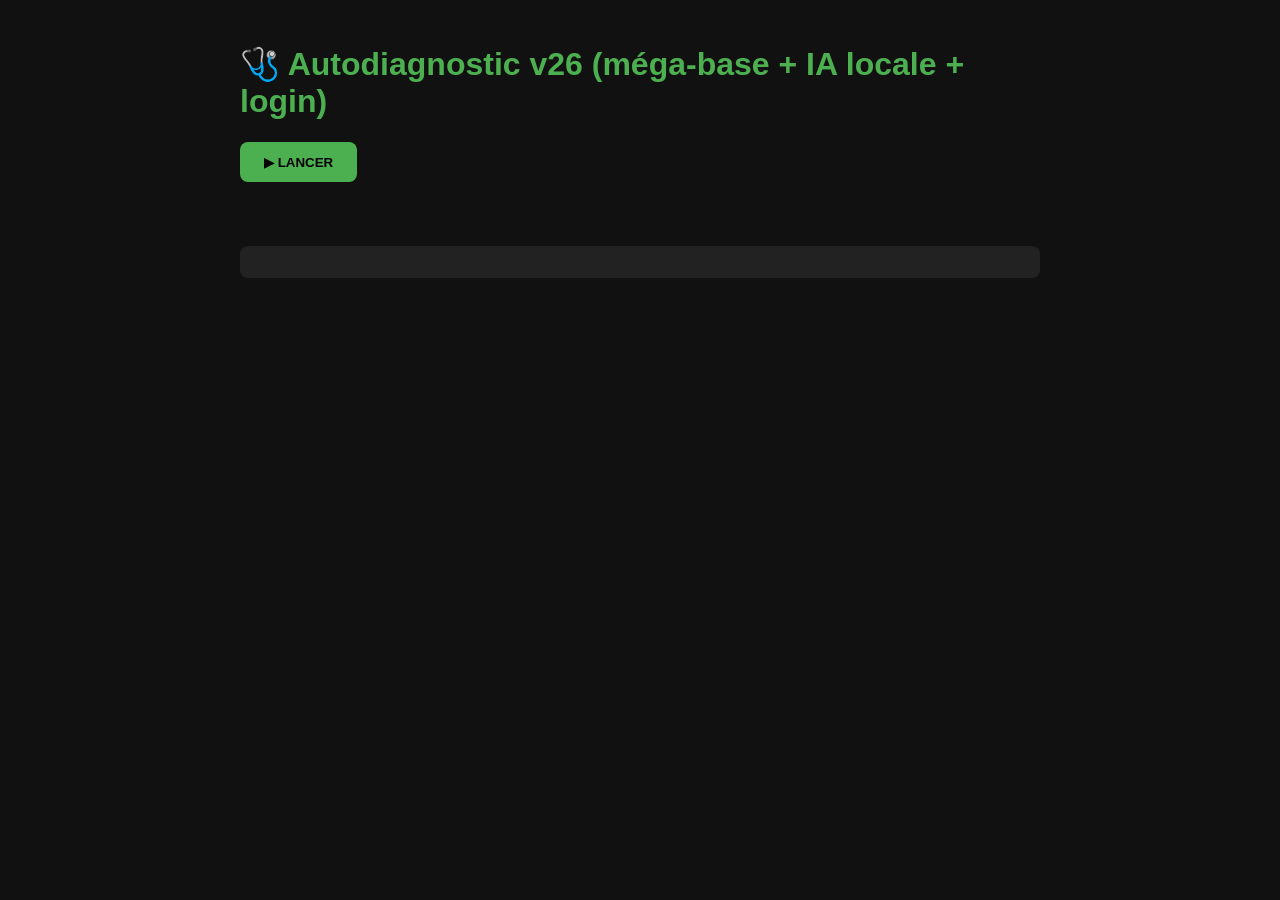
<file: tools/autodiag.html>
<!DOCTYPE html><html lang="fr"><head><meta charset="UTF-8"><meta name="viewport" content="width=device-width,initial-scale=1"><title>Autodiagnostic v26</title>
<style>body{font-family:'Segoe UI',sans-serif;background:#111;color:#eee;padding:1.5rem;max-width:800px;margin:auto}h1{color:#4caf50}td{padding:.5rem;border-bottom:1px solid #333;font-size:.85rem}.ok{color:#4caf50;font-weight:700}.ko{color:#ff5252;font-weight:700}.warn{color:#ffb300;font-weight:700}#verdict{margin:1rem 0;padding:1rem;border-radius:8px;font-weight:700}button{padding:.8rem 1.5rem;background:#4caf50;border:none;border-radius:8px;font-weight:700;cursor:pointer}pre{background:#222;padding:1rem;border-radius:8px;overflow:auto;font-size:.75rem}</style></head><body>
<h1>🩺 Autodiagnostic v26 (méga-base + IA locale + login)</h1><button onclick="run()">▶ LANCER</button><div id="verdict"></div><div id="out"></div><pre id="report"></pre>
<script>
const JS=['js/data.js','js/engine.js','js/search-v25.js','js/mega-pannes.js','js/app.js','js/fiches-techniques.js'];
const CORE=['index.html','manifest.json','service-worker.js','css/styles.css'].concat(JS,['images/icon.svg','data/recalls-feed.json','tools/fetch-recalls.mjs','tools/generate-icons.html','tools/upload-icons-github.html','tools/github-push.html','.github/workflows/monthly-recalls.yml']);
const SECRET_RE=/Kevin\s?\d{4,6}/i;
let LOG=[];const line=(ok,t)=>{LOG.push((ok==='OK'?'[OK] ':'[KO] ')+t);return `<tr><td class="${ok==='OK'?'ok':ok==='WARN'?'warn':'ko'}">${ok}</td><td>${t}</td></tr>`;};
const st=async u=>{try{const r=await fetch(u,{cache:'no-store'});return r.ok?200:r.status;}catch{return 'ERR';}};
function h32(s){let h=5381;for(let i=0;i<s.length;i++){h=(Math.imul(h,33)+s.charCodeAt(i))|0;}return h>>>0;}
async function run(){LOG=[];let rows='',ko=0;
for(const f of CORE){const s=await st(f);if(s!==200)ko++;rows+=line(s===200?'OK':'KO',f+' → HTTP '+s);}
for(const f of JS){const src=await fetch(f,{cache:'no-store'}).then(r=>r.text()).catch(()=>'');
 try{new Function(src);rows+=line('OK','SYNTAXE '+f);}catch(e){ko++;rows+=line('KO','SYNTAXE '+f+' : '+e.message);}
 if(SECRET_RE.test(src)){ko++;rows+=line('KO','⚠️ CLAIR SUSPECT dans '+f);}}
const mp=await fetch('js/mega-pannes.js',{cache:'no-store').then(r=>r.text()).catch(()=>'');
rows+=line((mp.match(/M\(\["mp/g)||[]).length>=25?'OK':'KO','Méga-base fiches = '+((mp.match(/M\(\["mp/g)||[]).length));
rows+=line(mp.includes('iaRun')&&mp.includes('IA_EV')?'OK':'KO','IA locale (système expert pondéré, hors-ligne)');
rows+=line(mp.includes('legalNote')&&mp.includes('1641')&&mp.includes('1245')?'OK':'KO','Volet juriste (1641, 1245, L217-3, L421-3)');
rows+=line(mp.includes('auto-diagnostic')&&mp.includes('my-tech-by-kevin')&&mp.includes('aide-redactionnelle')&&mp.includes('autodiag-formation')?'OK':'KO','4 bases externes liées + fusion JSON');
rows+=line(mp.includes('belt_puretech')&&mp.includes('cyl_score')&&mp.includes('thermal_fluke')&&mp.includes('oil_drip')&&mp.includes('dpf_cut')?'OK':'KO','Photos réelles : courroie PureTech, cylindre grippé, thermique, huile, FAP');
const eng=await fetch('js/engine.js',{cache:'no-store'}).then(r=>r.text()).catch(()=>'');
rows+=line(eng.includes('fromCharCode(75,101,118,105,110,56,51,54,48,48)')?'OK':'KO','Login admin : empreinte runtime (Kevin83600)');
const idx=await fetch('index.html',{cache:'no-store'}).then(r=>r.text()).catch(()=>'');
rows+=line(idx.includes('js/mega-pannes.js')?'OK':'KO','index charge mega-pannes.js');
const sw=await fetch('service-worker.js',{cache:'no-store'}).then(r=>r.text()).catch(()=>'');
rows+=line(/etude-v2[6-9]/.test((sw.match(/CACHE='([^']+)'/)||[])[1]||'')?'OK':'KO','Cache SW : '+((sw.match(/CACHE='([^']+)'/)||[])[1]||'?'));
const m=await fetch('manifest.json',{cache:'no-store'}).then(r=>r.json()).catch(()=>null);
if(m){rows+=line(m.name==='Etude incendie by Kevin'?'OK':'KO','Manifest = '+m.name);}else{ko++;rows+=line('KO','manifest illisible');}
const fd=await fetch('data/recalls-feed.json',{cache:'no-store'}).then(r=>r.json()).catch(()=>null);
rows+=line(fd?'OK':'KO','Feed v'+(fd?fd.version:'?')+' — '+(fd?fd.cases.length:0)+' cas');
let swr='KO';if(navigator.serviceWorker){const r=await navigator.serviceWorker.getRegistration();swr=r&&r.active?'OK':'KO';}if(swr==='KO')ko++;
rows+=line(swr,'Service Worker actif');
let pu=null;try{pu=JSON.parse(localStorage.getItem('purity25')||'null');}catch(e){}
if(pu&&pu.bad===0)rows+=line('OK','PURETÉ recherche elroq : '+pu.n+' / 0 hors-sujet');else rows+=line('WARN','PURETÉ : ouvrez l\'app');
document.getElementById('out').innerHTML='<table>'+rows+'</table>';
const v=document.getElementById('verdict');
if(ko===0){v.style.background='#1b5e20';v.textContent='✅ CONFORME v26 : méga-base + IA locale + juriste + photos + login admin.';}else{v.style.background='#b71c1c';v.textContent='❌ '+ko+' anomalie(s).';}
document.getElementById('report').textContent=LOG.join('\n');}
</script></body></html>
</file>
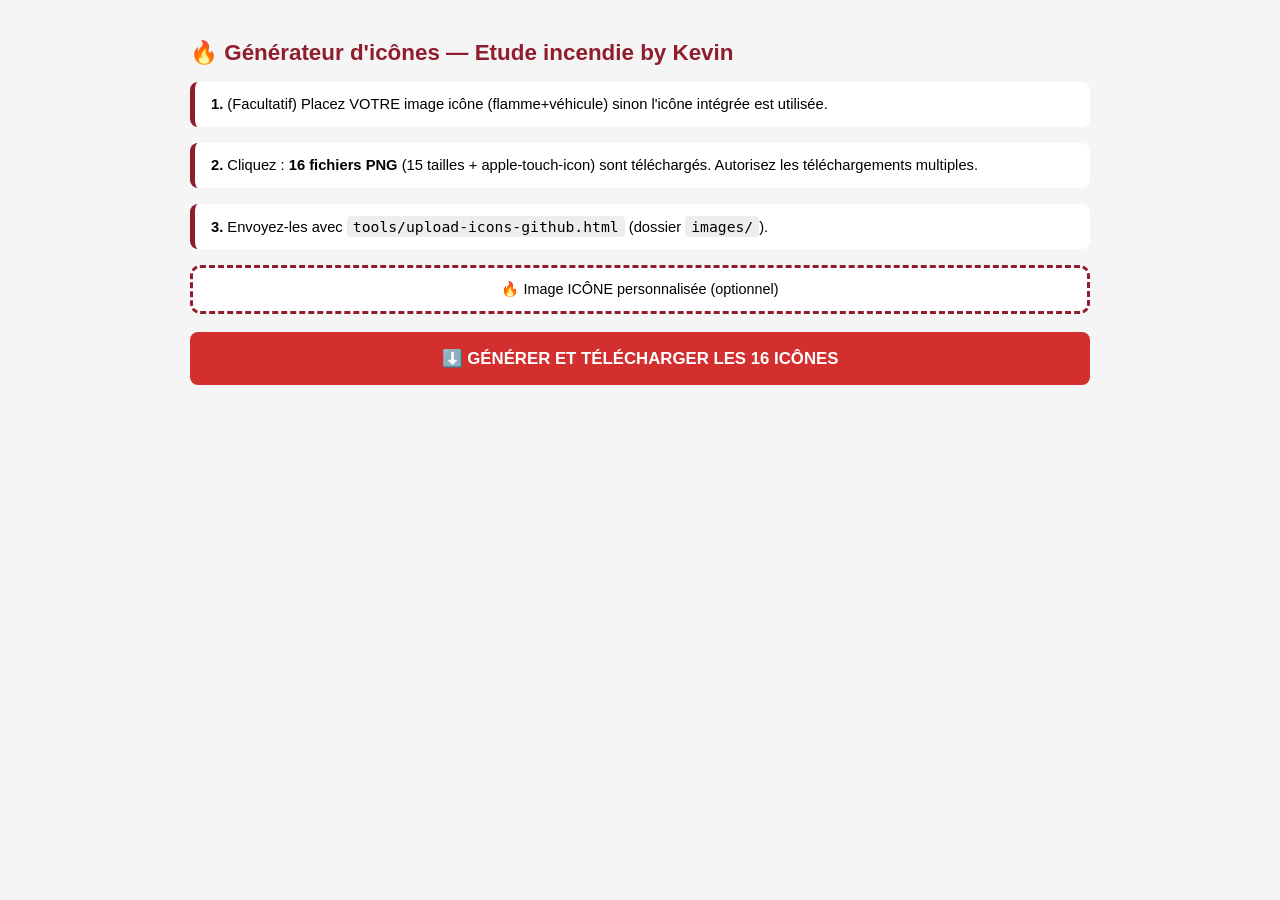
<file: tools/generate-icons.html>
<!DOCTYPE html>
<html lang="fr">
<head>
<meta charset="UTF-8">
<meta name="viewport" content="width=device-width, initial-scale=1.0">
<title>Générateur d'icônes — Etude incendie by Kevin</title>
<style>
body{font-family:'Segoe UI',sans-serif;background:#f5f5f5;padding:1.5rem;max-width:900px;margin:auto}
h1{color:#8f1d2c;font-size:1.4rem}
.step{background:#fff;border-left:5px solid #8f1d2c;padding:.9rem 1rem;margin:1rem 0;border-radius:8px;font-size:.92rem}
button{width:100%;padding:1rem;margin:.5rem 0;border:none;border-radius:8px;font-size:1.05rem;font-weight:700;color:#fff;background:#d32f2f;cursor:pointer}
button:disabled{background:#999}
label{display:block;background:#fff;border:3px dashed #8f1d2c;border-radius:10px;padding:.8rem;text-align:center;margin:.6rem 0;cursor:pointer;font-size:.9rem}
#status{font-weight:700;margin:1rem 0;color:#2e7d32}
#grid{display:grid;grid-template-columns:repeat(auto-fill,minmax(95px,1fr));gap:.6rem}
.card{background:#fff;border-radius:8px;padding:.5rem;text-align:center;font-size:.62rem}
code{background:#eee;padding:2px 6px;border-radius:4px}
</style>
</head>
<body>
<h1>🔥 Générateur d'icônes — Etude incendie by Kevin</h1>
<div class="step"><strong>1.</strong> (Facultatif) Placez VOTRE image icône (flamme+véhicule) sinon l'icône intégrée est utilisée.</div>
<div class="step"><strong>2.</strong> Cliquez : <strong>16 fichiers PNG</strong> (15 tailles + apple-touch-icon) sont téléchargés. Autorisez les téléchargements multiples.</div>
<div class="step"><strong>3.</strong> Envoyez-les avec <code>tools/upload-icons-github.html</code> (dossier <code>images/</code>).</div>
<label>🔥 Image ICÔNE personnalisée (optionnel)<input type="file" id="iconFile" accept="image/*" hidden></label>
<button id="gen">⬇️ GÉNÉRER ET TÉLÉCHARGER LES 16 ICÔNES</button>
<div id="status"></div>
<div id="grid"></div>
<script>
var SVG="<svg xmlns='http://www.w3.org/2000/svg' width='512' height='512' viewBox='0 0 512 512'><defs><linearGradient id='b' x1='0' y1='0' x2='0' y2='1'><stop offset='0' stop-color='#8f1d2c'/><stop offset='1' stop-color='#4a0b14'/></linearGradient><linearGradient id='f' x1='0' y1='0' x2='0' y2='1'><stop offset='0' stop-color='#ffb300'/><stop offset='1' stop-color='#f4511e'/></linearGradient></defs><rect width='512' height='512' rx='110' fill='url(#b)'/><path fill='url(#f)' d='M368 64c8 52 62 78 68 144 4 46-20 86-68 104-48-18-72-58-68-104 4-34 24-54 38-82 6 18 16 28 18 44 10-30 6-68 12-106z'/><path fill='#ffffff' d='M92 348h42l30-46h148l36 46h68a14 14 0 0 1 14 14v32h-42a36 36 0 0 0-72 0H198a36 36 0 0 0-72 0H92a14 14 0 0 1-14-14v-18a14 14 0 0 1 14-14z'/><circle cx='162' cy='394' r='26' fill='#4a0b14'/><circle cx='162' cy='394' r='11' fill='#ffffff'/><circle cx='352' cy='394' r='26' fill='#4a0b14'/><circle cx='352' cy='394' r='11' fill='#ffffff'/><rect x='176' y='312' width='120' height='34' rx='8' fill='#8f1d2c'/></svg>";
var SIZES=[44,72,96,120,128,144,150,152,167,180,192,310,384,512,1024];
var customImg=null;
document.getElementById('iconFile').addEventListener('change',function(e){
 var f=e.target.files[0];if(!f)return;
 var img=new Image();img.onload=function(){customImg=img;document.getElementById('status').textContent='✅ Icône personnalisée chargée ('+img.width+'×'+img.height+')';};
 img.onerror=function(){document.getElementById('status').textContent='❌ Image illisible';};
 img.src=URL.createObjectURL(f);});
document.getElementById('gen').addEventListener('click',async function(){
 var btn=this;btn.disabled=true;
 var status=document.getElementById('status'),grid=document.getElementById('grid');
 status.textContent='⏳ Génération…';grid.innerHTML='';
 try{
  var img=customImg;
  if(!img){img=new Image();var url=URL.createObjectURL(new Blob([SVG],{type:'image/svg+xml'}));
   await new Promise(function(res,rej){img.onload=res;img.onerror=rej;img.src=url;});}
  var files=[];
  for(var i=0;i<SIZES.length;i++){var s=SIZES[i];
   var c=document.createElement('canvas');c.width=s;c.height=s;
   var ctx=c.getContext('2d');
   var ratio=Math.max(s/img.width,s/img.height);
   var w=img.width*ratio,h=img.height*ratio;
   ctx.drawImage(img,(s-w)/2,(s-h)/2,w,h);
   files.push({name:'icon-'+s+'x'+s+'.png',url:c.toDataURL('image/png')});}
  var a180=files.find(function(f){return f.name==='icon-180x180.png';});
  files.push({name:'apple-touch-icon.png',url:a180.url});
  for(var j=0;j<files.length;j++){
   var a=document.createElement('a');a.href=files[j].url;a.download=files[j].name;
   document.body.appendChild(a);a.click();a.remove();
   var card=document.createElement('div');card.className='card';
   card.innerHTML='<img src="'+files[j].url+'" width="56"><br>'+files[j].name;
   grid.appendChild(card);
   status.textContent='✅ '+(j+1)+'/'+files.length+' icônes téléchargées…';
   await new Promise(function(r){setTimeout(r,350);});}
  status.textContent='✅ TERMINÉ : 16 fichiers dans Téléchargements → envoyez-les avec upload-icons-github.html';
 }catch(err){status.textContent='❌ Erreur : '+err.message;btn.disabled=false;}
});
</script>
</body>
</html>
</file>
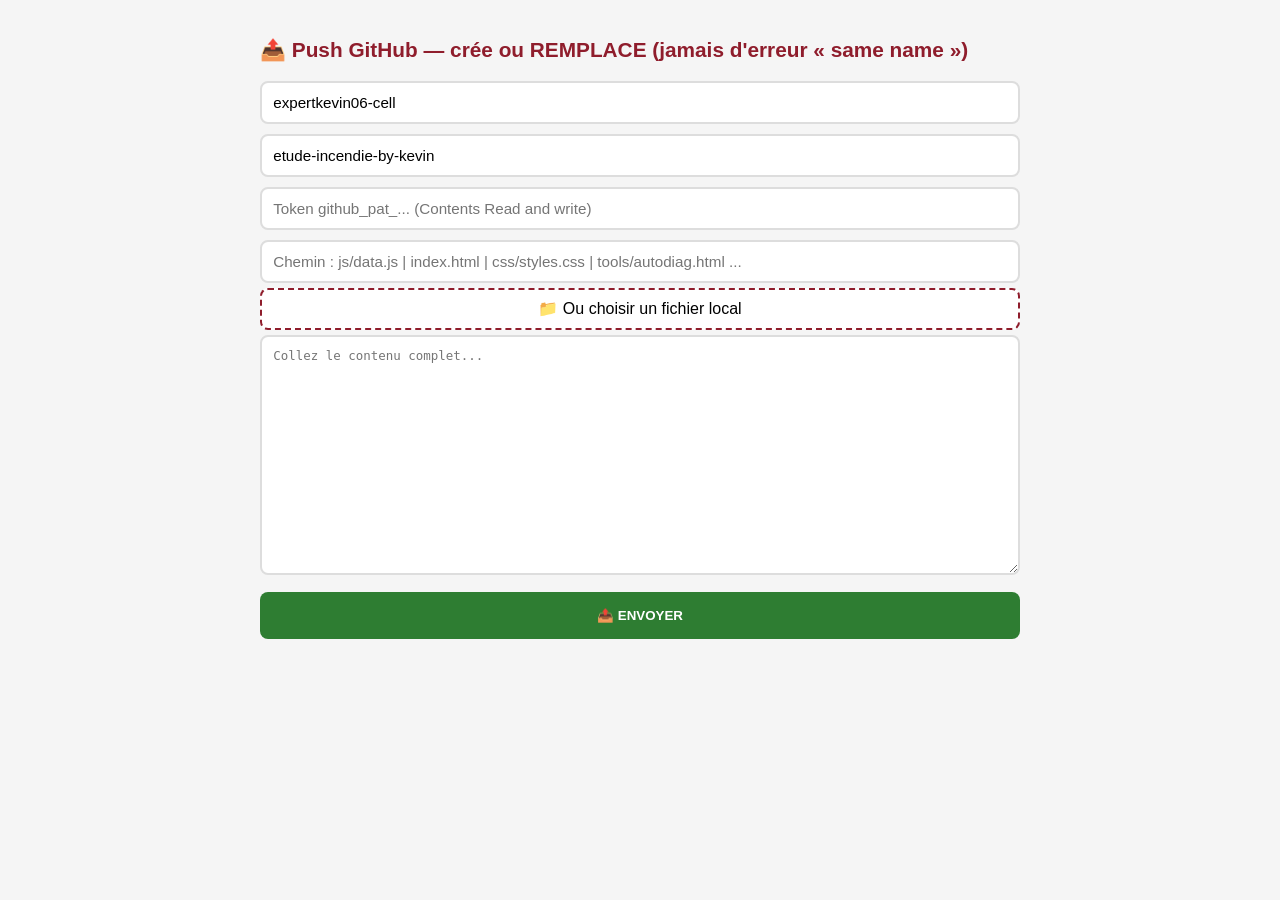
<file: tools/github-push.html>
<!DOCTYPE html><html lang="fr"><head><meta charset="UTF-8"><meta name="viewport" content="width=device-width,initial-scale=1"><title>Push GitHub</title>
<style>body{font-family:'Segoe UI',sans-serif;background:#f5f5f5;padding:1.5rem;max-width:760px;margin:auto}h1{color:#8f1d2c;font-size:1.3rem}input,select,textarea{width:100%;padding:.7rem;margin:.3rem 0;border:2px solid #ddd;border-radius:8px;font-size:.95rem;box-sizing:border-box}textarea{height:240px;font-family:monospace;font-size:.78rem}button{width:100%;padding:1rem;margin:.5rem 0;border:none;border-radius:8px;font-weight:700;color:#fff;background:#2e7d32;cursor:pointer}.ok{color:#2e7d32}.ko{color:#c62828}#log{font-size:.85rem}</style></head><body>
<h1>📤 Push GitHub — crée ou REMPLACE (jamais d'erreur « same name »)</h1>
<input id="user" value="expertkevin06-cell"><input id="repo" value="etude-incendie-by-kevin">
<input id="token" type="password" placeholder="Token github_pat_... (Contents Read and write)">
<input id="path" placeholder="Chemin : js/data.js | index.html | css/styles.css | tools/autodiag.html ...">
<label style="display:block;background:#fff;border:2px dashed #8f1d2c;border-radius:8px;padding:.6rem;text-align:center;cursor:pointer">📁 Ou choisir un fichier local<input type="file" id="file" hidden></label>
<textarea id="content" placeholder="Collez le contenu complet..."></textarea>
<button id="send">📤 ENVOYER</button><div id="status"></div><div id="log"></div>
<script>
document.getElementById('file').addEventListener('change',function(e){var f=e.target.files[0];if(!f)return;document.getElementById('path').value=f.name;var r=new FileReader();r.onload=function(){document.getElementById('content').value=r.result;};r.readAsText(f);});
document.getElementById('send').addEventListener('click',async function(){
 var user=document.getElementById('user').value.trim(),repo=document.getElementById('repo').value.trim(),token=document.getElementById('token').value.trim(),path=document.getElementById('path').value.trim().replace(/^\/+/,''),content=document.getElementById('content').value;
 if(!token||!path||!content){alert('Token + chemin + contenu requis');return;}
 document.getElementById('status').textContent='⏳ Envoi '+path+'…';
 var b64=btoa(unescape(encodeURIComponent(content)));var sha;
 try{var g=await fetch('https://api.github.com/repos/'+user+'/'+repo+'/contents/'+path,{headers:{Authorization:'Bearer '+token}});if(g.ok)sha=(await g.json()).sha;}catch(e){}
 var body={message:'MAJ '+path,content:b64};if(sha)body.sha=sha;
 var r=await fetch('https://api.github.com/repos/'+user+'/'+repo+'/contents/'+path,{method:'PUT',headers:{Authorization:'Bearer '+token,'Content-Type':'application/json'},body:JSON.stringify(body)});
 if(r.ok){document.getElementById('status').textContent='✅ '+path+(sha?' REMPLACÉ':' CRÉÉ');document.getElementById('log').innerHTML+='<div class="ok">✅ '+path+'</div>';document.getElementById('content').value='';}
 else{var e2=await r.json().catch(function(){return{};});document.getElementById('status').textContent='❌ '+r.status;document.getElementById('log').innerHTML+='<div class="ko">❌ '+path+' '+r.status+' '+(e2.message||'')+'</div>';}});
</script></body></html>
</file>
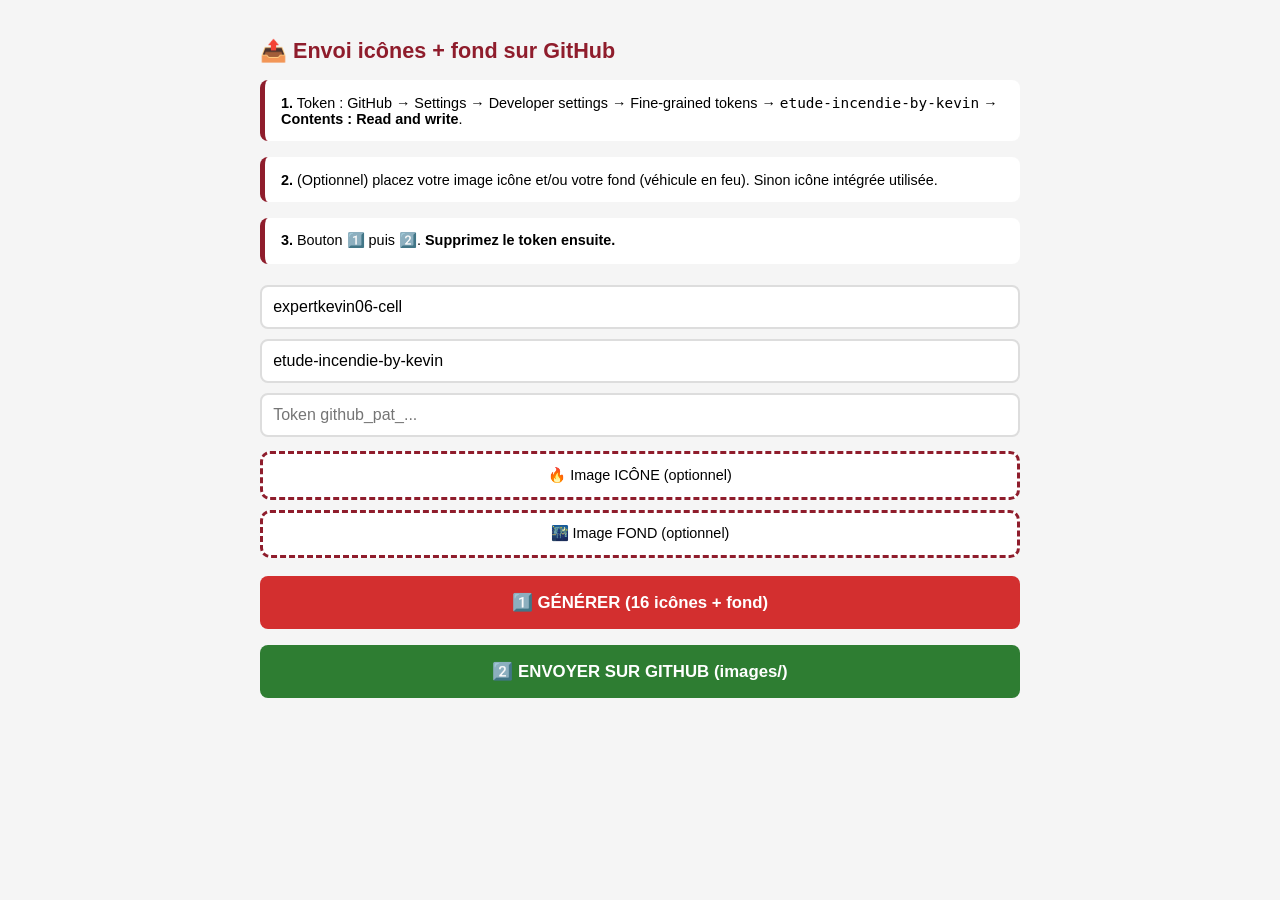
<file: tools/upload-icons-github.html>
<!DOCTYPE html>
<html lang="fr">
<head>
<meta charset="UTF-8">
<meta name="viewport" content="width=device-width, initial-scale=1.0">
<title>Envoi icônes + fond — Etude incendie by Kevin</title>
<style>
body{font-family:'Segoe UI',sans-serif;background:#f5f5f5;padding:1.5rem;max-width:760px;margin:auto}
h1{color:#8f1d2c;font-size:1.35rem}
.step{background:#fff;border-left:5px solid #8f1d2c;padding:.9rem 1rem;margin:1rem 0;border-radius:8px;font-size:.9rem}
input{width:100%;padding:.7rem;margin:.3rem 0;border:2px solid #ddd;border-radius:8px;font-size:1rem;box-sizing:border-box}
button{width:100%;padding:1rem;margin:.5rem 0;border:none;border-radius:8px;font-size:1.05rem;font-weight:700;color:#fff;cursor:pointer}
#gen{background:#d32f2f}#send{background:#2e7d32}button:disabled{background:#999}
label{display:block;background:#fff;border:3px dashed #8f1d2c;border-radius:10px;padding:.8rem;text-align:center;margin:.6rem 0;cursor:pointer;font-size:.9rem}
#status{font-weight:700;margin:1rem 0;color:#2e7d32}
#grid{display:grid;grid-template-columns:repeat(auto-fill,minmax(88px,1fr));gap:.6rem}
.card{background:#fff;border-radius:8px;padding:.4rem;text-align:center;font-size:.6rem}
.ok{color:#2e7d32}.ko{color:#c62828}#log{font-size:.85rem}
</style>
</head>
<body>
<h1>📤 Envoi icônes + fond sur GitHub</h1>
<div class="step"><strong>1.</strong> Token : GitHub → Settings → Developer settings → Fine-grained tokens → <code>etude-incendie-by-kevin</code> → <strong>Contents : Read and write</strong>.</div>
<div class="step"><strong>2.</strong> (Optionnel) placez votre image icône et/ou votre fond (véhicule en feu). Sinon icône intégrée utilisée.</div>
<div class="step"><strong>3.</strong> Bouton 1️⃣ puis 2️⃣. <strong>Supprimez le token ensuite.</strong></div>
<input id="user" value="expertkevin06-cell">
<input id="repo" value="etude-incendie-by-kevin">
<input id="token" type="password" placeholder="Token github_pat_...">
<label>🔥 Image ICÔNE (optionnel)<input type="file" id="iconFile" accept="image/*" hidden></label>
<label>🌃 Image FOND (optionnel)<input type="file" id="bgFile" accept="image/*" hidden></label>
<button id="gen">1️⃣ GÉNÉRER (16 icônes + fond)</button>
<button id="send" disabled>2️⃣ ENVOYER SUR GITHUB (images/)</button>
<div id="status"></div>
<div id="grid"></div>
<div id="log"></div>
<script>
var SVG="<svg xmlns='http://www.w3.org/2000/svg' width='512' height='512' viewBox='0 0 512 512'><defs><linearGradient id='b' x1='0' y1='0' x2='0' y2='1'><stop offset='0' stop-color='#8f1d2c'/><stop offset='1' stop-color='#4a0b14'/></linearGradient><linearGradient id='f' x1='0' y1='0' x2='0' y2='1'><stop offset='0' stop-color='#ffb300'/><stop offset='1' stop-color='#f4511e'/></linearGradient></defs><rect width='512' height='512' rx='110' fill='url(#b)'/><path fill='url(#f)' d='M368 64c8 52 62 78 68 144 4 46-20 86-68 104-48-18-72-58-68-104 4-34 24-54 38-82 6 18 16 28 18 44 10-30 6-68 12-106z'/><path fill='#ffffff' d='M92 348h42l30-46h148l36 46h68a14 14 0 0 1 14 14v32h-42a36 36 0 0 0-72 0H198a36 36 0 0 0-72 0H92a14 14 0 0 1-14-14v-18a14 14 0 0 1 14-14z'/><circle cx='162' cy='394' r='26' fill='#4a0b14'/><circle cx='162' cy='394' r='11' fill='#ffffff'/><circle cx='352' cy='394' r='26' fill='#4a0b14'/><circle cx='352' cy='394' r='11' fill='#ffffff'/><rect x='176' y='312' width='120' height='34' rx='8' fill='#8f1d2c'/></svg>";
var SIZES=[44,72,96,120,128,144,150,152,167,180,192,310,384,512,1024];
var files=[],customIcon=null,bgData=null;
function loadImg(input,cb){input.addEventListener('change',function(e){var f=e.target.files[0];if(!f)return;
 var img=new Image();img.onload=function(){cb(img);};img.onerror=function(){document.getElementById('status').textContent='❌ Image illisible';};img.src=URL.createObjectURL(f);});}
loadImg(document.getElementById('iconFile'),function(img){customIcon=img;document.getElementById('status').textContent='✅ Icône personnalisée prête';});
loadImg(document.getElementById('bgFile'),function(img){
 var r=Math.min(1,1600/img.width);
 var c=document.createElement('canvas');c.width=Math.round(img.width*r);c.height=Math.round(img.height*r);
 c.getContext('2d').drawImage(img,0,0,c.width,c.height);
 bgData=c.toDataURL('image/png').split(',')[1];
 document.getElementById('status').textContent='✅ Fond prêt ('+c.width+'×'+c.height+')';});
document.getElementById('gen').addEventListener('click',async function(){
 var status=document.getElementById('status'),grid=document.getElementById('grid');
 status.textContent='⏳ Génération…';grid.innerHTML='';files=[];
 try{
  var img=customIcon;
  if(!img){img=new Image();var url=URL.createObjectURL(new Blob([SVG],{type:'image/svg+xml'}));
   await new Promise(function(res,rej){img.onload=res;img.onerror=rej;img.src=url;});}
  for(var i=0;i<SIZES.length;i++){var s=SIZES[i];
   var c=document.createElement('canvas');c.width=s;c.height=s;
   var ctx=c.getContext('2d');var ratio=Math.max(s/img.width,s/img.height);
   var w=img.width*ratio,h=img.height*ratio;
   ctx.drawImage(img,(s-w)/2,(s-h)/2,w,h);
   files.push({name:'icon-'+s+'x'+s+'.png',b64:c.toDataURL('image/png').split(',')[1]});}
  files.push({name:'apple-touch-icon.png',b64:files.find(function(f){return f.name==='icon-180x180.png';}).b64});
  if(bgData)files.push({name:'bg-vehicle-fire.png',b64:bgData});
  grid.innerHTML=files.map(function(f){return '<div class="card"><img src="data:image/png;base64,'+f.b64+'" width="50"><br>'+f.name+'</div>';}).join('');
  status.textContent='✅ '+files.length+' fichiers prêts → cliquez ENVOYER';
  document.getElementById('send').disabled=false;
 }catch(err){status.textContent='❌ '+err.message;}
});
async function putFile(user,repo,token,name,b64){
 var path='images/'+name,sha=null;
 try{var g=await fetch('https://api.github.com/repos/'+user+'/'+repo+'/contents/'+path,{headers:{Authorization:'Bearer '+token}});
  if(g.ok)sha=(await g.json()).sha;}catch(e){}
 var body={message:'Icônes/fond : '+name,content:b64};if(sha)body.sha=sha;
 for(var attempt=0;attempt<2;attempt++){
  var r=await fetch('https://api.github.com/repos/'+user+'/'+repo+'/contents/'+path,{method:'PUT',headers:{Authorization:'Bearer '+token,'Content-Type':'application/json'},body:JSON.stringify(body)});
  if(r.ok)return true;
  if(r.status===409){try{var g2=await fetch('https://api.github.com/repos/'+user+'/'+repo+'/contents/'+path,{headers:{Authorization:'Bearer '+token}});body.sha=(await g2.json()).sha;}catch(e){}}
  else if(r.status!==502&&r.status!==503){var err=await r.json().catch(function(){return{};});throw new Error(r.status+' '+(err.message||''));}
  await new Promise(function(s){setTimeout(s,1200);});}
 return false;}
document.getElementById('send').addEventListener('click',async function(){
 var user=document.getElementById('user').value.trim(),repo=document.getElementById('repo').value.trim(),token=document.getElementById('token').value.trim();
 var status=document.getElementById('status'),log=document.getElementById('log');
 if(!token){alert('Collez le token');return;}
 if(!files.length){alert('Générez d\'abord (bouton 1️⃣)');return;}
 this.disabled=true;
 for(var i=0;i<files.length;i++){
  status.textContent='📤 '+(i+1)+'/'+files.length+' : '+files[i].name;
  try{var ok=await putFile(user,repo,token,files[i].name,files[i].b64);
   log.innerHTML+='<div class="'+(ok?'ok':'ko')+'">'+(ok?'✅':'❌')+' images/'+files[i].name+'</div>';
  }catch(e){log.innerHTML+='<div class="ko">❌ '+files[i].name+' : '+e.message+'</div>';status.textContent='❌ Erreur : '+e.message;this.disabled=false;return;}}
 status.textContent='✅ TERMINÉ : icônes + fond en ligne. SUPPRIMEZ LE TOKEN maintenant.';
});
</script>
</body>
</html>
</file>
